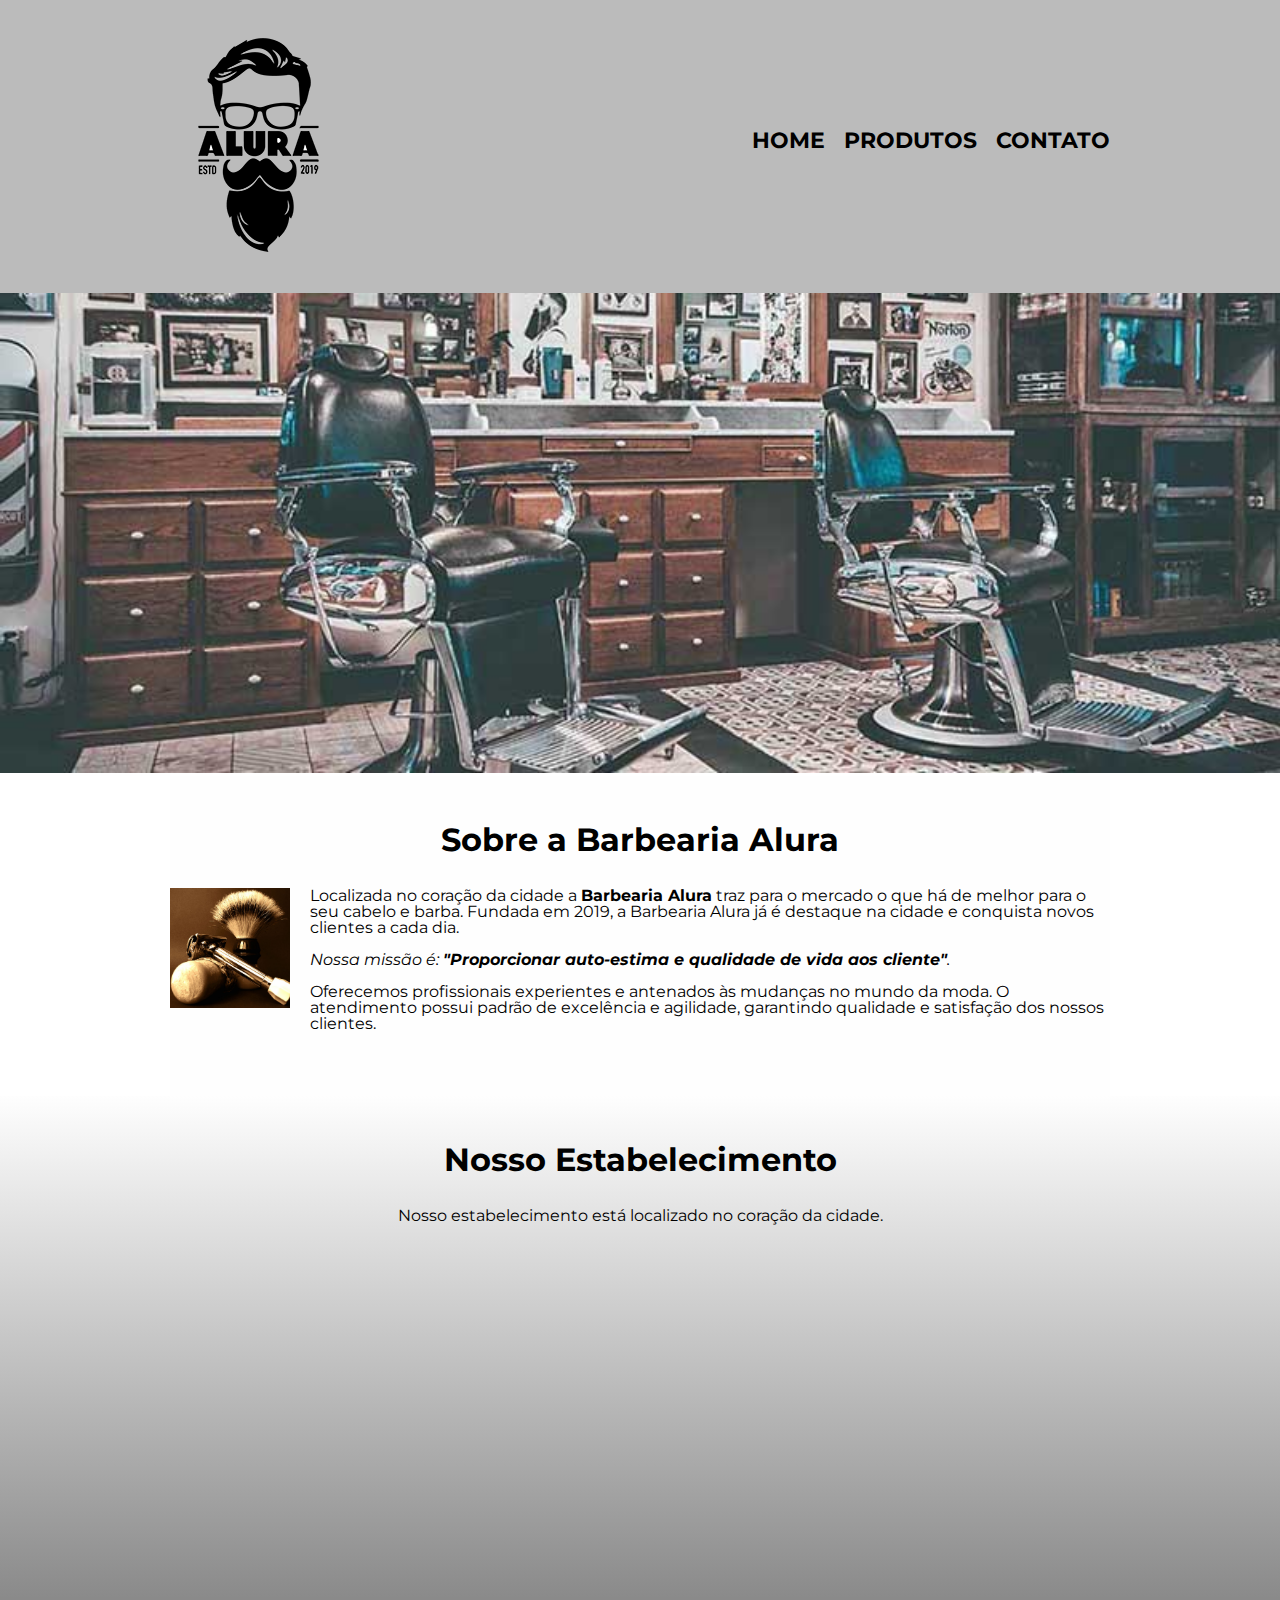
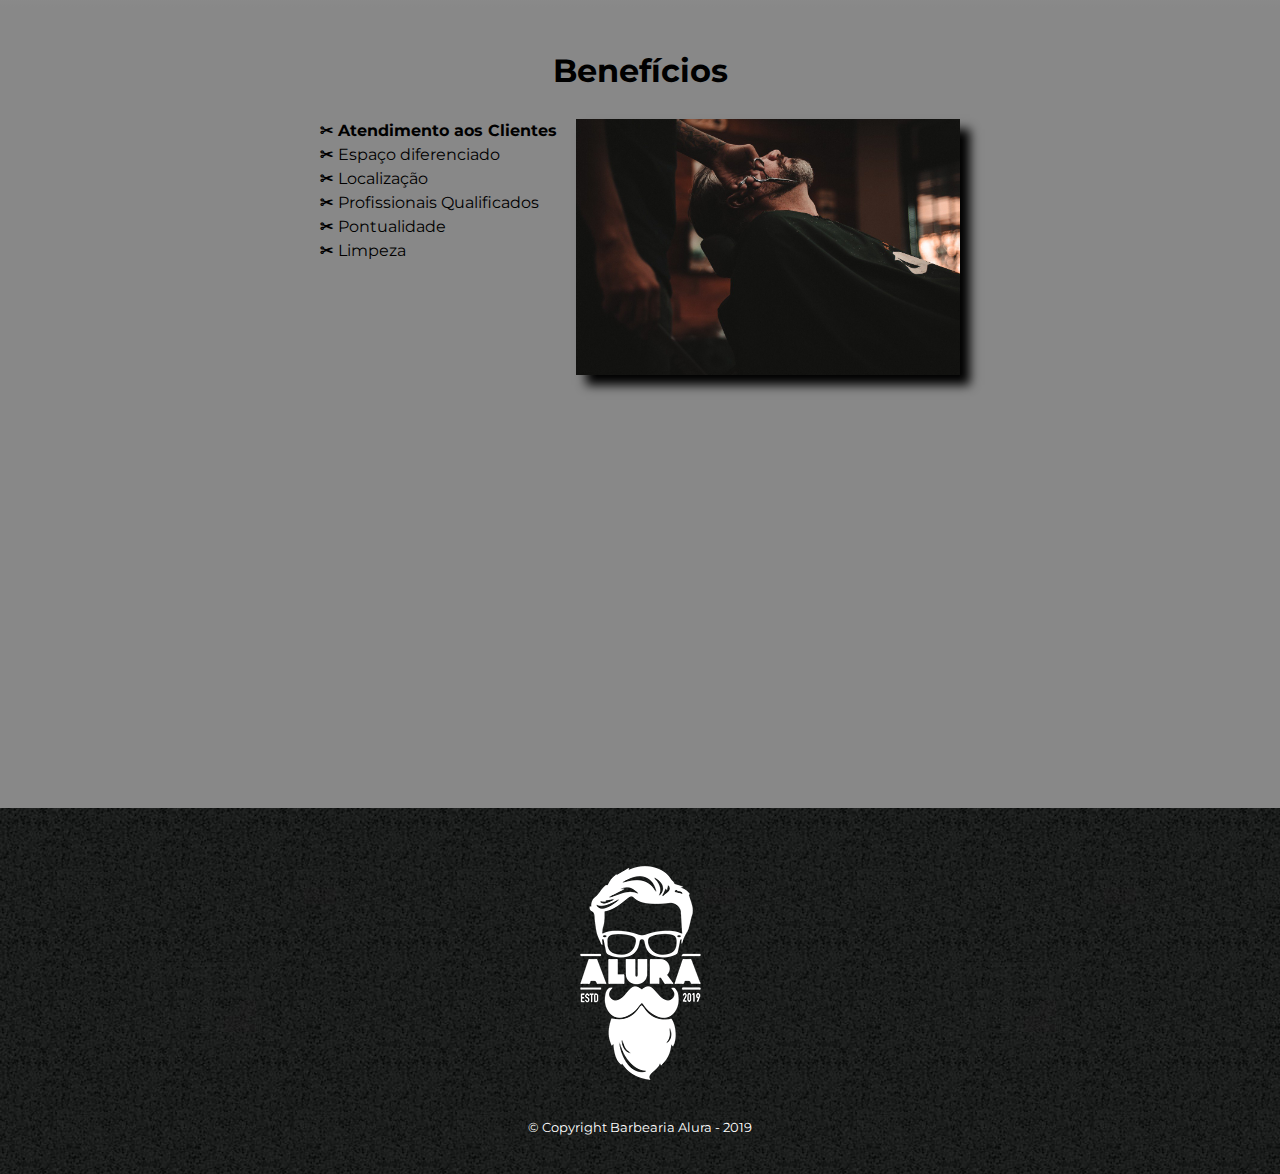
<file: index.html>
<!DOCTYPE html>

<html lang="pt-br">

  <head>
    <meta charset="UTF-8">
    <meta name="viewport" content="width=device-width">
    <title>Barbearia Alura</title>
    <link rel="stylesheet" href="./CSS/reset.css" type="text/css">
    <link rel="stylesheet" href="./CSS/style.css" type="text/css">
    <link rel="stylesheet" href="https://fonts.googleapis.com/css?family=Montserrat&display=swap">
    <link rel="icon" href="./Imagens/favicon.ico" type="image/x-icon">
  </head>

  <body>
    <header>
      <div class="caixa">
        <h1><img src="./Imagens/logo.png"></h1>

        <nav>
          <ul>
            <li><a href="index.html">Home</a></li>
            <li><a href="produtos.html">Produtos</a></li>
            <li><a href="contato.html">Contato</a></li>
          </ul>
        </nav>
      </div>
    </header>

    <img class="banner" src="./Imagens/banner.jpg" alt="Imagem de uma barbearia, duas cadeiras de barbeiros">

    <main>

      <section class="principal">
        <h2 class="titulo-principal">Sobre a Barbearia Alura</h2>

        <img src="./Imagens/utensilios.jpg" alt="Utensílios de um barbeiro." class="utensilios">

        <p> Localizada no coração da cidade a <strong>Barbearia Alura</strong> traz para o mercado o que há de melhor para o seu cabelo e barba. Fundada em 2019, a Barbearia Alura já é destaque na cidade e conquista novos clientes a cada dia.</p>
        <p id="missao"><em>Nossa missão é: <strong>"Proporcionar auto-estima e qualidade de vida aos cliente"</strong>.</em></p>
        <p>Oferecemos profissionais experientes e antenados às mudanças no mundo da moda. O atendimento possui padrão de excelência e agilidade, garantindo qualidade e satisfação dos nossos clientes.</p>
      </section>

      <section class="mapa">
        <h3 class="titulo-principal">Nosso Estabelecimento</h3>
        <p>Nosso estabelecimento está localizado no coração da cidade.</p>

        <div class="mapa-conteudo">
          <iframe src="https://www.google.com/maps/embed?pb=!1m18!1m12!1m3!1d3656.448598130898!2d-46.634653385383224!3d-23.588239368469686!2m3!1f0!2f0!3f0!3m2!1i1024!2i768!4f13.1!3m3!1m2!1s0x94ce5a2b2ed7f3a1%3A0xab35da2f5ca62674!2sCaelum%20-%20Escola%20de%20Tecnologia!5e0!3m2!1spt-BR!2sbr!4v1623723870033!5m2!1spt-BR!2sbr" width="100%" height="300" style="border:0;" allowfullscreen="" loading="lazy"></iframe>
        </div>
      </section>

      <section class="beneficios">
        <h3 class="titulo-principal">Benefícios</h3>

        <div class="conteudo-beneficios">
          <ul class="lista-beneficios">
            <li class="itens">Atendimento aos Clientes</li>
            <li class="itens">Espaço diferenciado</li>
            <li class="itens">Localização</li>
            <li class="itens">Profissionais Qualificados</li>
            <li class="itens">Pontualidade</li>
            <li class="itens">Limpeza</li>
          </ul><img src="./Imagens/beneficios.jpg" alt="Homem sendo barbeado." class="imagem-beneficios">
        </div>

        <div class="video">
          <iframe width="100%" height="315" src="https://www.youtube.com/embed/wcVVXUV0YUY" title="YouTube video player" frameborder="0" allow="accelerometer; autoplay; clipboard-write; encrypted-media; gyroscope; picture-in-picture" allowfullscreen></iframe>
        </div>
      </section>
    </main>

    <footer>
      <img src="./Imagens/logo-branco.png" alt="Logo da barbearia branco">
      <p class="copyright">&copy; Copyright Barbearia Alura - 2019</p>
    </footer>
  </body>
  
</html>
</file>
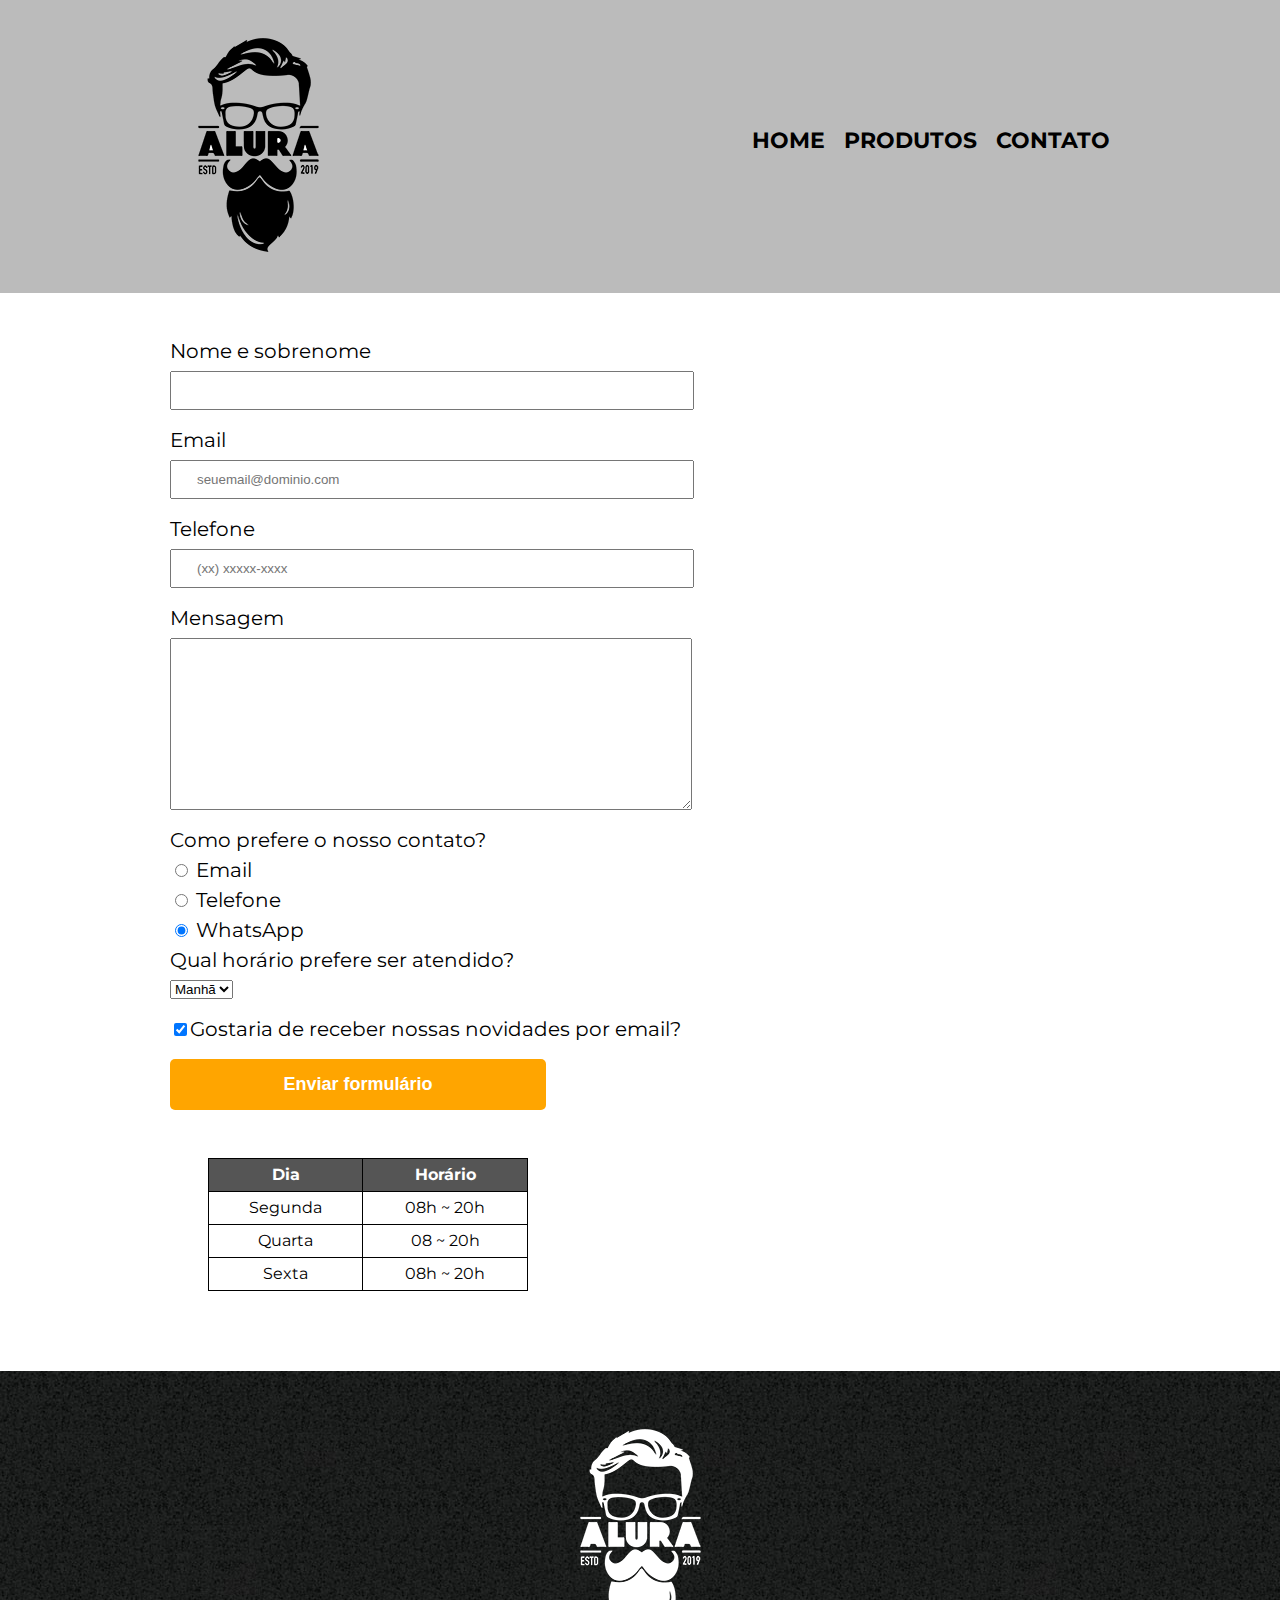
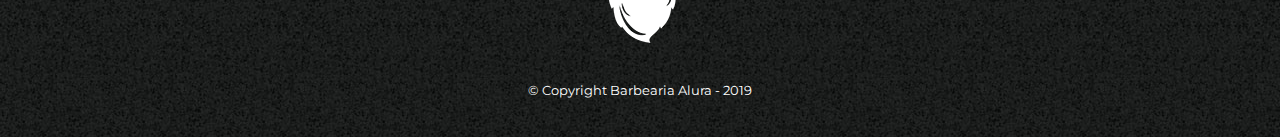
<file: contato.html>
<!DOCTYPE html>

<html lang="pt-br">

  <head>
    <meta charset="UTF-8">
    <meta name="viewport" content="width=device-width">
    <title>Contato/Barbearia Alura</title>
    <link rel="stylesheet" href="./CSS/reset.css" type="text/css">
    <link rel="stylesheet" href="./CSS/style.css" type="text/css">
    <link rel="stylesheet" href="https://fonts.googleapis.com/css?family=Montserrat&display=swap">
    <link rel="icon" href="./Imagens/favicon.ico" type="image/x-icon">
  </head>

  <body>
    <header>
      <div class="caixa">
        <h1><img src="./Imagens/logo.png"></h1>

        <nav>
          <ul>
            <li><a href="index.html">Home</a></li>
            <li><a href="produtos.html">Produtos</a></li>
            <li><a href="contato.html">Contato</a></li>
          </ul>
        </nav>
      </div>
    </header>

    <main>
      <form>
        <fildset class="preencher">
          <label for="nomesobrenome">Nome e sobrenome</label>
          <input type="text" id="nomesobrenome" class="input-padrao" required>

          <label for="email">Email</label>
          <input type="email" id="email" class="input-padrao" required placeholder="seuemail@dominio.com">

          <label for="telefone">Telefone</label>
          <input type="tel" id="telefone" class="input-padrao" required placeholder="(xx) xxxxx-xxxx">

          <label for="mensagem">Mensagem</label>
          <textarea cols="70" rows="10" id="mensagem" class="input-padrao" required></textarea>
        </fildset>

        <fildset class="radio">
          <legend>Como prefere o nosso contato?</legend>
          <label for="radio-email"><input type="radio" name="contato" value="email" id="radio-email"> Email</label>
          <label for="radio-telefone"><input type="radio" name="contato" value="telefone" id="radio-telefone"> Telefone</label>
          <label for="radio-whatsapp"><input type="radio" name="contato" value="whatsapp" id="radio-whatsapp" checked> WhatsApp</label>
        </fildset>

        <fildset class="option">
          <legend>Qual horário prefere ser atendido?</legend>
          <select>
            <option> Manhã </option>
            <option> Tarde </option>
            <option> Noite </option>
          </select>
        </fildset>

        <label class="checkbox"><input type="checkbox" checked>Gostaria de receber nossas novidades por email?</label>

        <input type="submit" value="Enviar formulário" class="enviar">
      </form>

      <table>
        <thead>
          <tr>
            <td>Dia</td>
            <td>Horário</td>
          </tr>
        </thead>

        <tbody>
          <tr>
            <td>Segunda</td>
            <td>08h ~ 20h</td>
          </tr>

          <tr>
            <td>Quarta</td>
            <td>08 ~ 20h</td>
          </tr>

          <tr>
            <td>Sexta</td>
            <td>08h ~ 20h</td>
          </tr>
        </tbody>
      </table>
    </main>

    <footer>
      <img src="./Imagens/logo-branco.png" alt="Logo da barbearia branco">
      <p class="copyright">&copy; Copyright Barbearia Alura - 2019</p>
    </footer>
  </body>
  
</html>
</file>
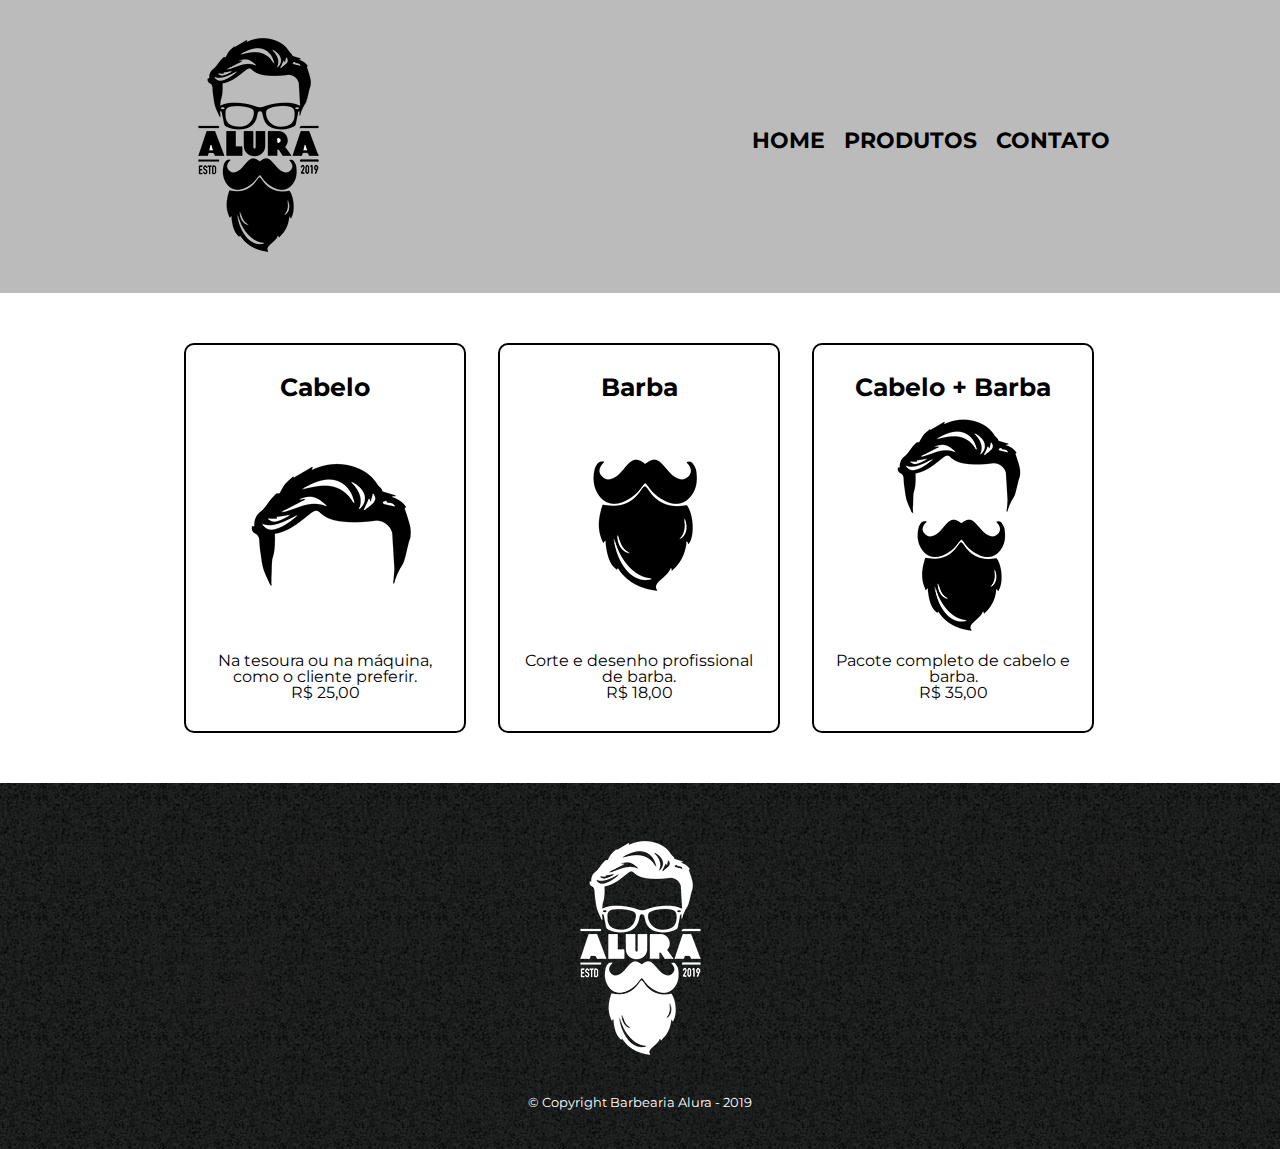
<file: produtos.html>
<!DOCTYPE html>

<html lang="pt-br">

  <head>
    <meta charset="UTF-8">
    <meta name="viewport" content="width=device-width">
    <title>Produtos/Barbearia Alura</title>
    <link rel="stylesheet" href="./CSS/reset.css" type="text/css">
    <link rel="stylesheet" href="./CSS/style.css" type="text/css">
    <link rel="stylesheet" href="https://fonts.googleapis.com/css?family=Montserrat&display=swap">
    <link rel="icon" href="./Imagens/favicon.ico" type="image/x-icon">
  </head>

  <body>
    <header>
      <div class="caixa">
        <h1><img src="./Imagens/logo.png"></h1>

        <nav>
          <ul>
            <li><a href="index.html">Home</a></li>
            <li><a href="produtos.html">Produtos</a></li>
            <li><a href="contato.html">Contato</a></li>
          </ul>
        </nav>
      </div>
    </header>

    <main>
      <ul class="produtos">
        <li>
          <h2 class="produto-titulo">Cabelo</h2>
          <img src="./Imagens/cabelo.jpg" class="produto-imagem">
          <p class="produto-descricao">Na tesoura ou na máquina, como o cliente preferir.</p>
          <p class="produto-preco">R$ 25,00</p>
        </li>

        <li>
          <h2 class="produto-titulo">Barba</h2>
          <img src="./Imagens/barba.jpg" class="produto-imagem">
          <p class="produto-descricao">Corte e desenho profissional de barba.</p>
          <p class="produto-preco">R$ 18,00</p>
        </li>

        <li>
          <h2 class="produto-titulo">Cabelo + Barba</h2>
          <img src="./Imagens/cabelo+barba.jpg" class="produto-imagem">
          <p class="produto-descricao">Pacote completo de cabelo e barba.</p>
          <p class="produto-preco">R$ 35,00</p>
        </li>
      </ul>
    </main>

    <footer>
      <div class="caixa-rodape">
        <img src="./Imagens/logo-branco.png">
        <p class="copyright">&copy; Copyright Barbearia Alura - 2019</p>
      </div>
    </footer>

  </body>
</html>
</file>
<file: CSS/style.css>
body {
  font-family: 'Montserrat', sans-serif;
}


/*header - todos*/

header {
  background: #BBBBBB;
  padding: 20px 0;
}

.caixa {
  position: relative;
  width: 940px;
  margin: 0 auto;
}

nav {
  position: absolute;
  top: 110px;
  right: 0;
}

nav li {
  display: inline;
  margin: 0 0 0 15px;
}

nav a {
  text-transform: uppercase;
  color: black;
  font-weight: bold;
  font-size: 22px;
  text-decoration: none;
}

nav a:hover {
  color: #C78C19;
  text-decoration: underline;
}


/*footer - todos*/

footer {
  text-align: center;
  background: url("../Imagens/bg.jpg");
  padding: 40px 0;
}

.copyright {
  color: #FFFFFF;
  font-size: 13px;
  margin: 20px 0 0;
}


/*home*/

.banner {
  width: 100%;
}

.titulo-principal {
  text-align: center;
  font-size: 2em;
  margin: 0 0 1em;
  clear: left;
  color: rgba(0, 0, 0, 1);
  transition: 1s;
  font-weight: bold;
}

.titulo-principal:hover {
  opacity: 0.3;
  transition: 1s ease-in-out 0s;
}

.principal {
  padding: 3em 0;
  background-color: #FEFEFE;
  width: 940px;
  margin: 0 auto;
}

.principal p {
  margin: 0 0 1em;
}

.principal strong {
  font-weight: bold;
}

.principal em {
  font-style: italic;
}

.utensilios {
  width: 120px;
  float: left;
  margin: 0 20px 20px 0;
}

.mapa {
  padding: 3em 0;
  background: linear-gradient(#FEFEFE, #888888);
}

.mapa-conteudo {
  width: 940px;
  margin: 0 auto;
}

.mapa p {
  margin: 0 0 2em;
  text-align: center;
}

.beneficios {
  padding: 3em 0;
  background-color: #888888;
}

.imagem-beneficios {
  width: 60%;
  display: inline-block;
  transition: 1s;
  opacity: 1;
  box-shadow: 10px 10px 10px #000000;
}

.imagem-beneficios:hover {
  opacity: 0.3;
}

.conteudo-beneficios {
  width: 640px;
  margin: 0 auto;
}

.lista-beneficios {
  width: 40%;
  display: inline-block;
  vertical-align: top;
}

.itens {
  line-height: 1.5;
}

.itens:first-child {
  font-weight: bold;
}

.itens::before {
  content: "✂ ";
  font-weight: bold;
}

.video {
  width: 560px;
  margin: 2em auto;
}

/*produtos*/

.produtos {
  width: 940px;
  margin: 0 auto;
  padding: 50px 0;
}

.produtos li {
  display: inline-block;
  text-align: center;
  width: 30%;
  vertical-align: top;
  margin: 0 1.5%;
  padding: 30px 20px;
  box-sizing: border-box;
  border: 2px solid #000000;
  border-radius: 10px;
}

.produtos li:hover {
  border-color: #C78C19;
  color: #C78C19;
}

.produtos li:active {
  border-color: darkturquoise;
}

.produtos li:hover h2{
  font-size: 30px;
}

.produtos h2 {
  font-size: 25px;
  font-weight: bold;
}


/*contato*/

form {
  padding: 3em 0;
  width: 940px;
  margin: 0 auto;
}

form label, form legend {
  display: block;
  font-size: 20px;
  margin: 0 0 10px;
}

.radio {
  padding: 1em 0;
}

.option {
  padding: 1em 0;
}

.input-padrao {
  display: block;
  margin: 0 0 20px;
  padding: 10px 25px;
  width: 50%;
}

.checkbox {
  margin:  20px 0;
}

.enviar {
  width: 40%;
  padding: 15px;
  background-color: orange;
  color: white;
  font-weight: bold;
  font-size: 18px;
  border: none;
  border-radius: 5px;
  transition: 1s all;
  cursor: pointer;
}

.enviar:hover {
  background-color: darkorange;
  transform: scale(1.2);
}

table {
  width: 25%;
  margin: 0 13em 5em;
  text-align: center;
}

thead {
  background-color: #555555;
  color: white;
  font-weight: bold;
}

td, th {
  border: 1px solid black;
  padding: 8px 15px;
}


/*modo mobile*/

@media screen and (max-width: 480px) {
  .caixa, .principal, .conteudo-beneficios, .mapa-conteudo, .video, form, .produtos {
    width: auto;
  }

  h1{
    text-align: center;
  }

  nav {
    position: static;
  }

  .lista-beneficios, .imagem-beneficios {
    width: 100%;
  }

  table {
    margin: 0 0 3em 1em;
    width: 90%;
  }

  form {
    margin-right: 1em;
    margin-left: 1em;
  }

  .enviar {
    width: 100%;
  }

  #mensagem, .input-padrao {
    width: 75%;
    margin: 1em 20px 2em 0;
  }

  .produtos li {
    position: static;
    text-align: center;
    width: 80%;
    margin: 1em 0 1.5em 2em;
    padding: 1em 1em;
    box-sizing: 2px solid black;
    border-radius: 10px;
  }

  .produto-imagem {
    width: 100%;
  }

  .principaç, .conteudo-beneficios, .mapa-conteudo, .video, form, .produtos {
    margin-left: 1em;
    margin-right: 1em;
  }

  .lista-beneficios {
    margin-bottom: 1em;
  }
}
</file>
